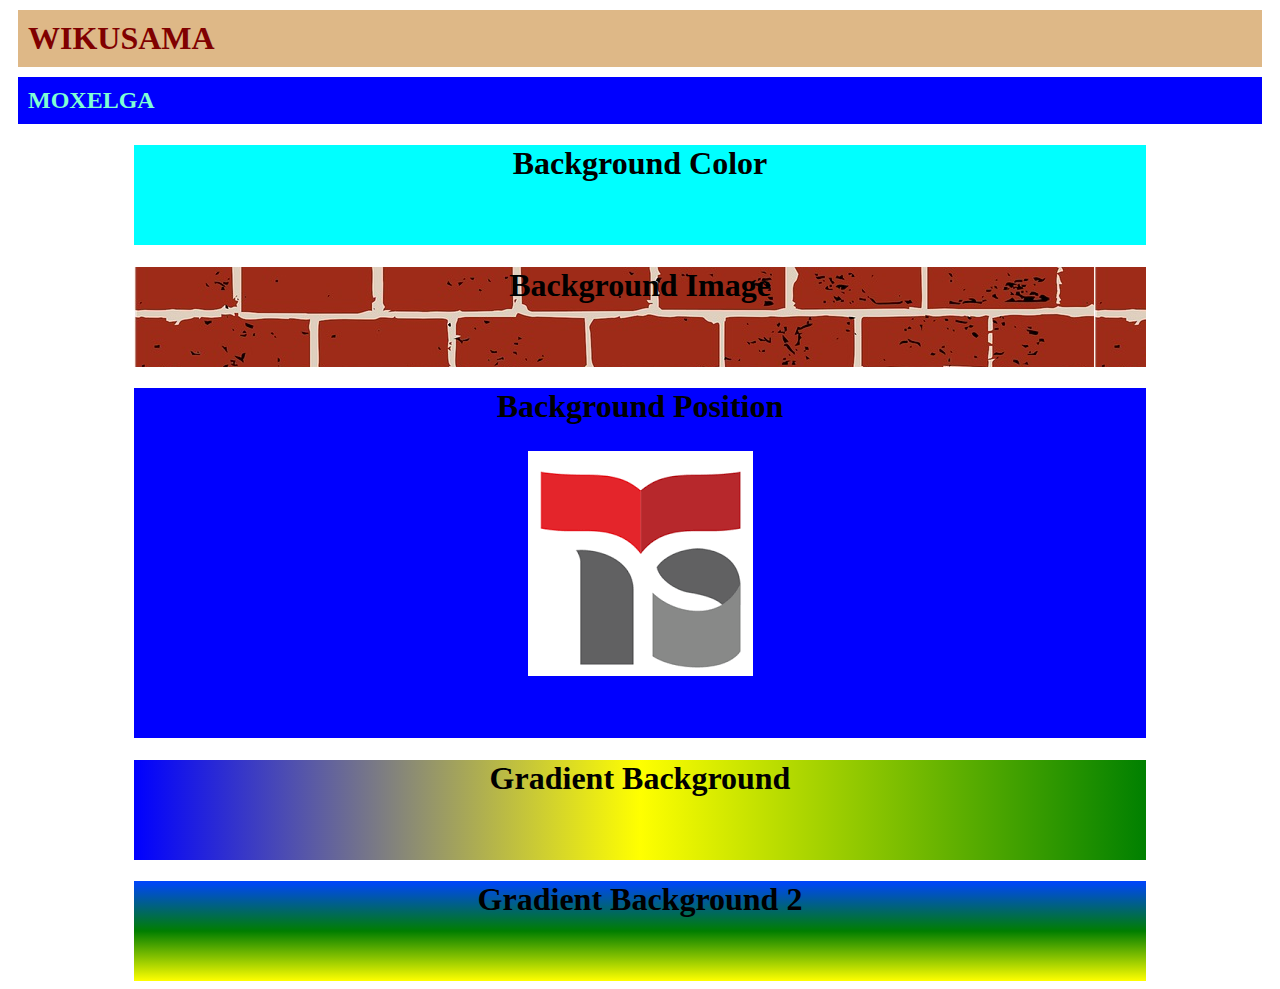
<file: praktikumCSSMOXELGA/index.html>
<!DOCTYPE html>
<html lang="en">
  <head>
    <meta charset="UTF-8" />
    <meta name="viewport" content="width=device-width, initial-scale=1.0" />
    <title>Document</title>
    <style>
      h2 {
        color: aquamarine;
        background-color: blue !important;
        margin: 10px;
        padding: 10px;
      }
      div {
        width: 80%;
        margin: 0 auto;
        height: 100px;
      }
      .bgColor {
        background-color: aqua;
      }
      .bgImage {
        background-image: url(asset/batako.jpg);
      }
      #bgPosition {
        height: 350px;
        background: url(asset/logo.png) blue no-repeat center;
      }
      #gradient1 {
        background: linear-gradient(to right, blue, yellow,green);
      }
      #gradient2 {
        background: linear-gradient(rgb(0, 68, 255), rgb(0, 126, 0), rgb(255, 255, 0));
      }

    </style>
  </head>
  <body>
    <h1 style=" color: maroon; background-color: burlywood; padding: 10px;margin: 10px;">WIKUSAMA</h1>
    <h2>MOXELGA</h2>
    <div class="bgColor">
      <h1 align="center">Background Color</h1>
    </div>
    <div class="bgImage">
      <h1 align="center">Background Image</h1>
    </div>
    <div id="bgPosition">
      <h1 align="center">Background Position</h1>
    </div>
    <div id="gradient1">
      <h1 align = "center">Gradient Background</h1>
    </div>
    <div id="gradient2">
      <h1 align = "center">Gradient Background 2</h1>
    </div>
  </body>
</html>
</file>
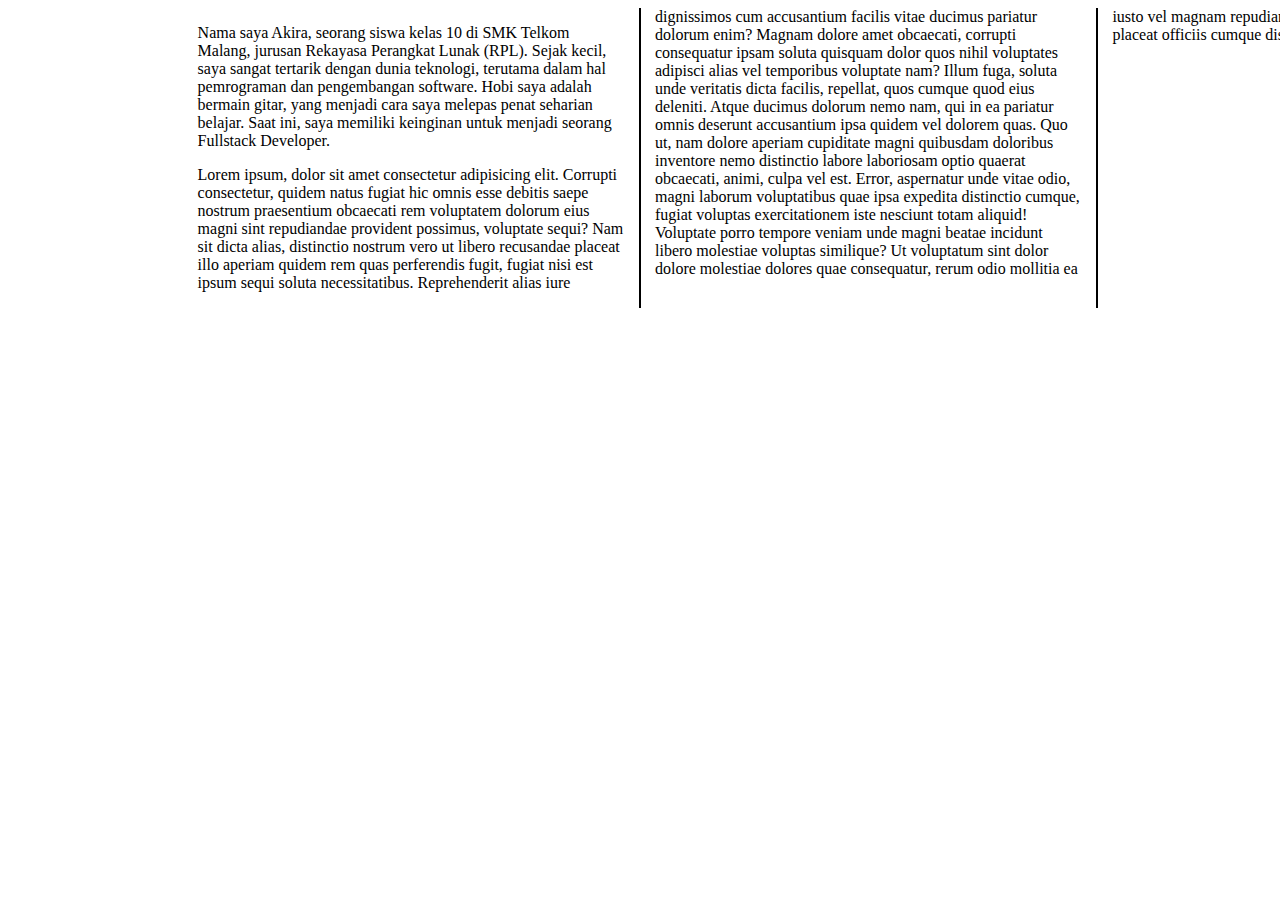
<file: praktikumCSSMOXELGA/praktikumCSSBerita.html>
<!DOCTYPE html>
<html lang="en">
<head>
    <meta charset="UTF-8">
    <meta name="viewport" content="width=device-width, initial-scale=1.0">
    <title>Document</title>
    <style>
        div.news{
            margin: 0 auto;
            width: 70%;
            height: 300px;
            column-count: 2;
            column-gap: 30px;
            column-rule-style: solid;
            column-rule-width: 2px;
            column-rule-color: black;
        }
    </style>
</head>
<body>
    <div class="news">
        <p>
            Nama saya Akira, seorang siswa kelas 10 di SMK Telkom Malang, jurusan Rekayasa Perangkat Lunak (RPL). 
            Sejak kecil, saya sangat tertarik dengan dunia teknologi, terutama dalam hal pemrograman dan pengembangan software. 
            Hobi saya adalah bermain gitar, yang menjadi cara saya melepas penat seharian belajar.
            Saat ini, saya memiliki keinginan untuk menjadi seorang Fullstack Developer. 
           
        </p>
        <p>Lorem ipsum, dolor sit amet consectetur adipisicing elit. Corrupti consectetur, quidem natus fugiat hic omnis esse debitis saepe nostrum praesentium obcaecati rem voluptatem dolorum eius magni sint repudiandae provident possimus, voluptate sequi? Nam sit dicta alias, distinctio nostrum vero ut libero recusandae placeat illo aperiam quidem rem quas perferendis fugit,
           fugiat nisi est ipsum sequi soluta necessitatibus. Reprehenderit alias iure dignissimos cum accusantium facilis vitae ducimus pariatur dolorum enim? Magnam dolore amet obcaecati,
           corrupti consequatur ipsam soluta quisquam dolor quos nihil voluptates adipisci alias vel temporibus voluptate nam? Illum fuga, soluta unde veritatis dicta facilis, repellat, quos cumque quod eius deleniti. Atque ducimus dolorum nemo nam, qui in ea pariatur omnis deserunt accusantium ipsa quidem vel dolorem quas. Quo ut,
           nam dolore aperiam cupiditate magni quibusdam doloribus inventore nemo distinctio labore laboriosam optio quaerat obcaecati, animi, culpa vel est. Error, aspernatur unde vitae odio, magni laborum voluptatibus quae ipsa expedita distinctio cumque,
           fugiat voluptas exercitationem iste nesciunt totam aliquid! Voluptate porro tempore veniam unde magni beatae incidunt libero
           molestiae voluptas similique? Ut voluptatum sint dolor dolore molestiae dolores quae consequatur, rerum odio mollitia ea iusto vel magnam repudiandae consectetur libero dicta commodi, placeat officiis cumque distinctio nobis beatae fuga voluptatem.</p>
    </div>
</body>
</html>
</file>
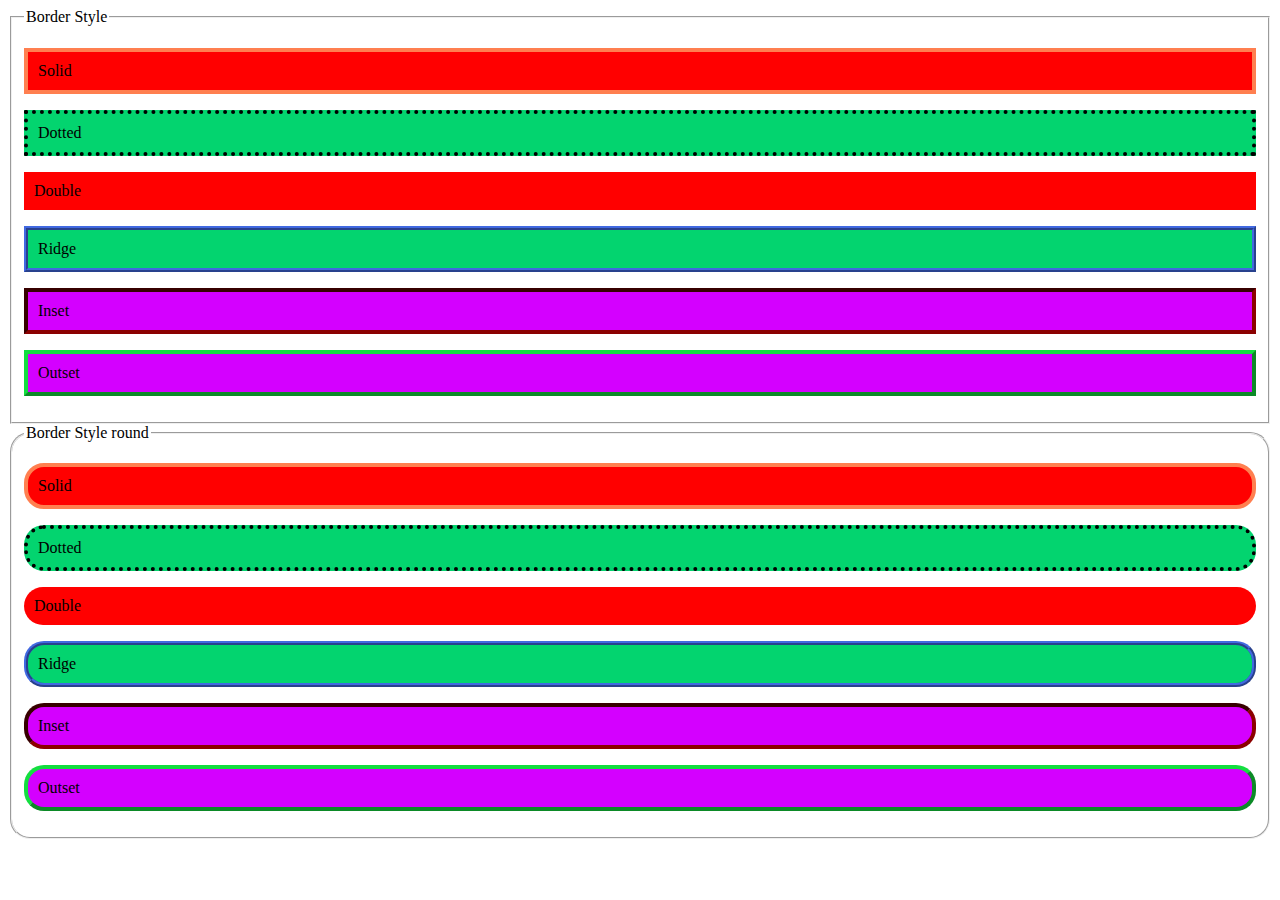
<file: praktikumCSSMOXELGA/praktikumCSSborder.html>
<!DOCTYPE html>
<html lang="en">
<head>
    <meta charset="UTF-8">
    <meta name="viewport" content="width=device-width, initial-scale=1.0">
    <title>Document</title>
    <style>
        .btnRed{
            padding: 10px;
            background: rgb(255, 0, 0);
            color: rgb(0, 0, 0);
        }
        .btnBlue{
            padding: 10px;
            background: rgb(3, 212, 111);
            color: burlywoodblue;
        }
        .btnGreen{
            padding: 10px;
            background: rgb(212, 0, 255);
            color: rgb(0, 0, 0);
        }
        .solid {
            border-style: solid;
            border-width: 4px;
            border-color: coral;
        }
        .dotted{
            border-style: dotted !important;    
            border-width: 4px !important;
            color: rgb(0, 0, 0) !important;
        }
        .ridge {
            border-style: ridge;
            border-width: 4px;
            border-color: royalblue;
        }
        .inset {
            border-style: inset;
            border-width: 4px;
            border-color: darkred;
        }
        .outset {
            border-style: outset;
            border-width: 4px;
            border-color: rgb(20, 222, 64);
        }
        .round{
            border-radius: 20px;
        }
    </style>
</head>
<body>
    <fieldset>
        <legend>Border Style</legend>
        <P class="btnRed solid">Solid</P>
        <P class="btnBlue dotted">Dotted</P>
        <P class="btnRed double">Double</P>
        <P class="btnBlue ridge">Ridge</P>
        <P class="btnGreen inset">Inset</P>
        <P class="btnGreen outset">Outset</P>
    </fieldset>

    <fieldset class="round">
        <legend>Border Style round</legend>
        <p class="btnRed solid round">Solid</p>
        <p class="btnBlue dotted round">Dotted</p>
        <p class="btnRed double round">Double</p>
        <p class="btnBlue ridge round">Ridge</p>
        <p class="btnGreen inset round">Inset</p>
        <p class="btnGreen outset round">Outset</p>
    </fieldset>
</body>
</html>
</file>
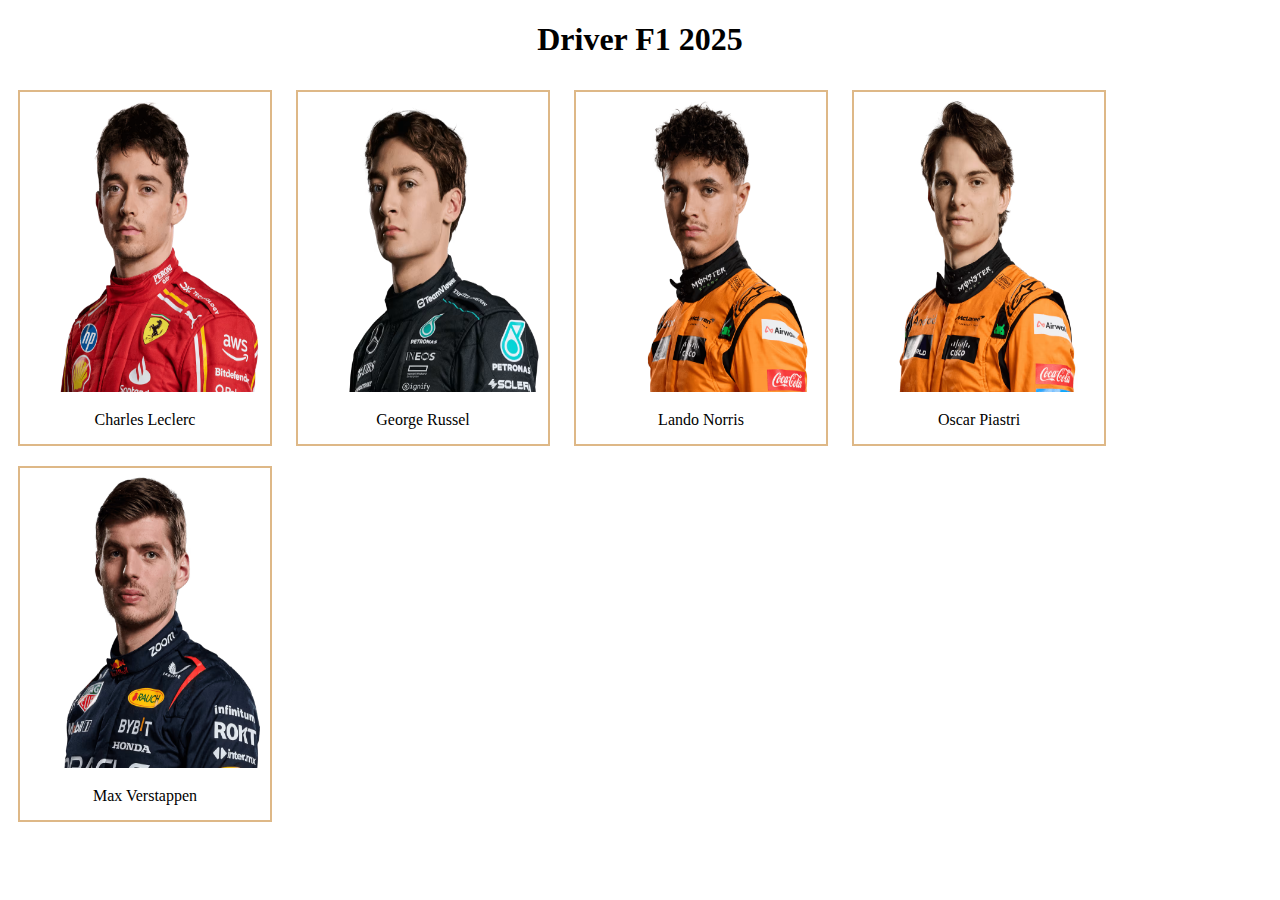
<file: praktikumCSSMOXELGA/praktikumCSSGambar.html>
<!DOCTYPE html>
<html lang="en">
  <head>
    <meta charset="UTF-8" />
    <meta name="viewport" content="width=device-width, initial-scale=1.0" />
    <title>Document</title>
    <link rel="stylesheet" href="css/style.css" />
  </head>
  <body>
    <h1>Driver F1 2025</h1>
    <div class="box">
      <img src="asset/chalec01.jpg" alt="Charles Leclerc" />
      <div class="deskripsi">Charles Leclerc</div>
    </div>
    <div class="box">
      <img src="asset/georus01.jpg" alt="George Russel" />
      <div class="deskripsi">George Russel</div>
    </div>
    <div class="box">
      <img src="asset/lannor01.jpg" alt="Lando Norris" />
      <div class="deskripsi">Lando Norris</div>
    </div>
    <div class="box">
      <img src="asset/oscpia01.jpg" alt="Oscar Piastri" />
      <div class="deskripsi">Oscar Piastri</div>
    </div>
    <div class="box">
      <img src="asset/maxver01.jpg" alt="Max Verstappen" />
      <div class="deskripsi">Max Verstappen</div>
    </div>
  </body>
</html>
</file>
<file: praktikumCSSMOXELGA/css/style.css>
h1 {
  text-align: center;
}
div.box {
  display: inline-block;
  width: 250px !important;
  border: 2px solid burlywood;
  margin: 10px;
}
div.box img {
  width: 100%;
  padding: 0px 15px 0px 0px;
  height: 300px;
}
div.box:hover {
  border: 3px solid blue;
}
div.box div.deskripsi {
  padding: 15px;
  text-align: center;
}
</file>
